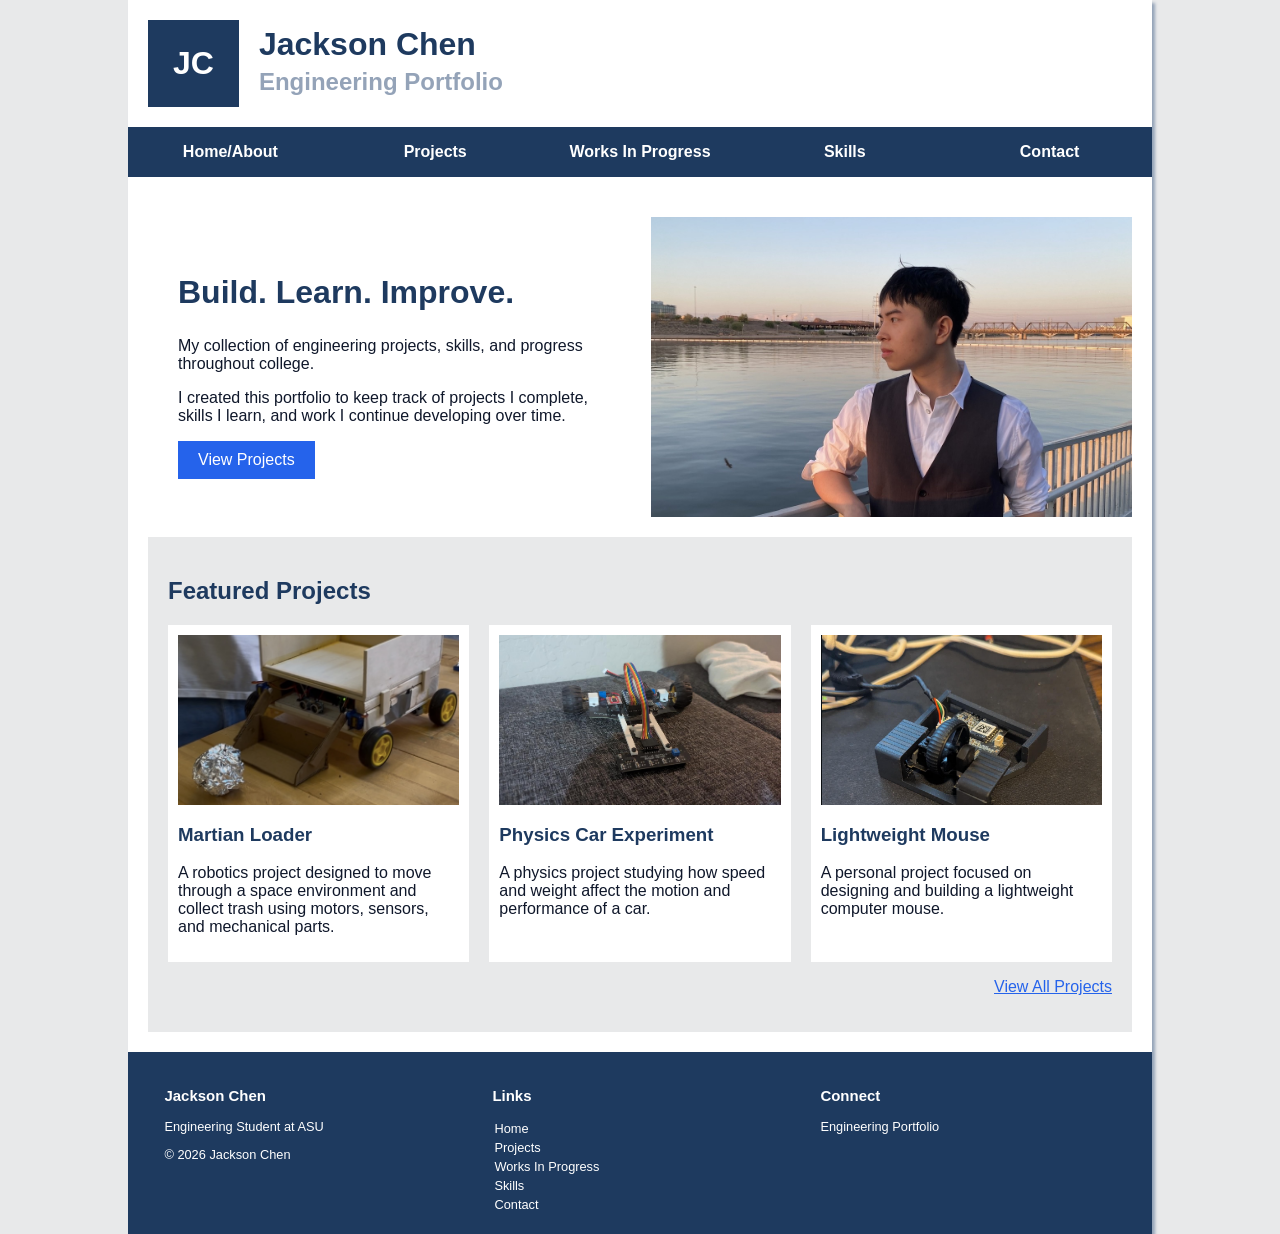
<file: index.html>
<!DOCTYPE html>
<html lang="en">

<head>
    <title>Jackson Chen Engineering Portfolio</title>
    <meta charset="utf-8">
    <meta name="viewport" content="width=device-width, initial-scale=1.0">

    <meta name="description"
          content="Jackson Chen engineering portfolio featuring projects, skills, and work throughout college.">

    <meta name="keywords"
          content="Jackson Chen, engineering portfolio, ASU, engineering projects">

    <link href="style.css" rel="stylesheet">
</head>

<body>

<div id="wrapper">

<header>
    <div id="logo">JC</div>

    <div>
        <h1>Jackson Chen</h1>
        <h2>Engineering Portfolio</h2>
    </div>
</header>

<nav>
    <ul>
        <li><a href="index.html">Home/About</a></li>
        <li><a href="projects.html">Projects</a></li>
        <li><a href="progress.html">Works In Progress</a></li>
        <li><a href="skills.html">Skills</a></li>
        <li><a href="contact.html">Contact</a></li>
    </ul>
</nav>

<main>

    <div id="intro">

        <section>
            <h2>Build. Learn. Improve.</h2>

            <p>
                My collection of engineering projects, skills,
                and progress throughout college.
            </p>

            <p>
                I created this portfolio to keep track of projects I complete,
                skills I learn, and work I continue developing over time.
            </p>

            <a class="button" href="projects.html">View Projects</a>
        </section>

        <div id="hero">
            <img src="images/hero.png" alt="Engineering project">
        </div>

    </div>


    <div id="projects">

        <h2>Featured Projects</h2>

        <div class="projectrow">

            <section class="project">

                <div class="projectimage">
                    <img src="images/rover.png" alt="Martian Loader project">
                </div>

                <h3>Martian Loader</h3>

                <p>
                    A robotics project designed to move through a space environment
                    and collect trash using motors, sensors, and mechanical parts.
                </p>

            </section>


            <section class="project">

                <div class="projectimage">
                    <img src="images/physics.png" alt="Physics car experiment">
                </div>

                <h3>Physics Car Experiment</h3>

                <p>
                    A physics project studying how speed and weight affect
                    the motion and performance of a car.
                </p>

            </section>


            <section class="project">

                <div class="projectimage">
                    <img src="images/personal-project.png" alt="Lightweight mouse project">
                </div>

                <h3>Lightweight Mouse</h3>

                <p>
                    A personal project focused on designing and building a
                    lightweight computer mouse.
                </p>

            </section>

        </div>

        <p class="viewall">
            <a href="projects.html">View All Projects</a>
        </p>

    </div>

</main>


<footer>

    <section>
        <h3>Jackson Chen</h3>
        <p>Engineering Student at ASU</p>
        <p>&copy; 2026 Jackson Chen</p>
    </section>

    <section>
        <h3>Links</h3>
        <a href="index.html">Home</a>
        <a href="projects.html">Projects</a>
        <a href="progress.html">Works In Progress</a>
        <a href="skills.html">Skills</a>
        <a href="contact.html">Contact</a>
    </section>

    <section>
        <h3>Connect</h3>
        <p>Engineering Portfolio</p>
    </section>

</footer>

</div>

</body>

</html>
</file>
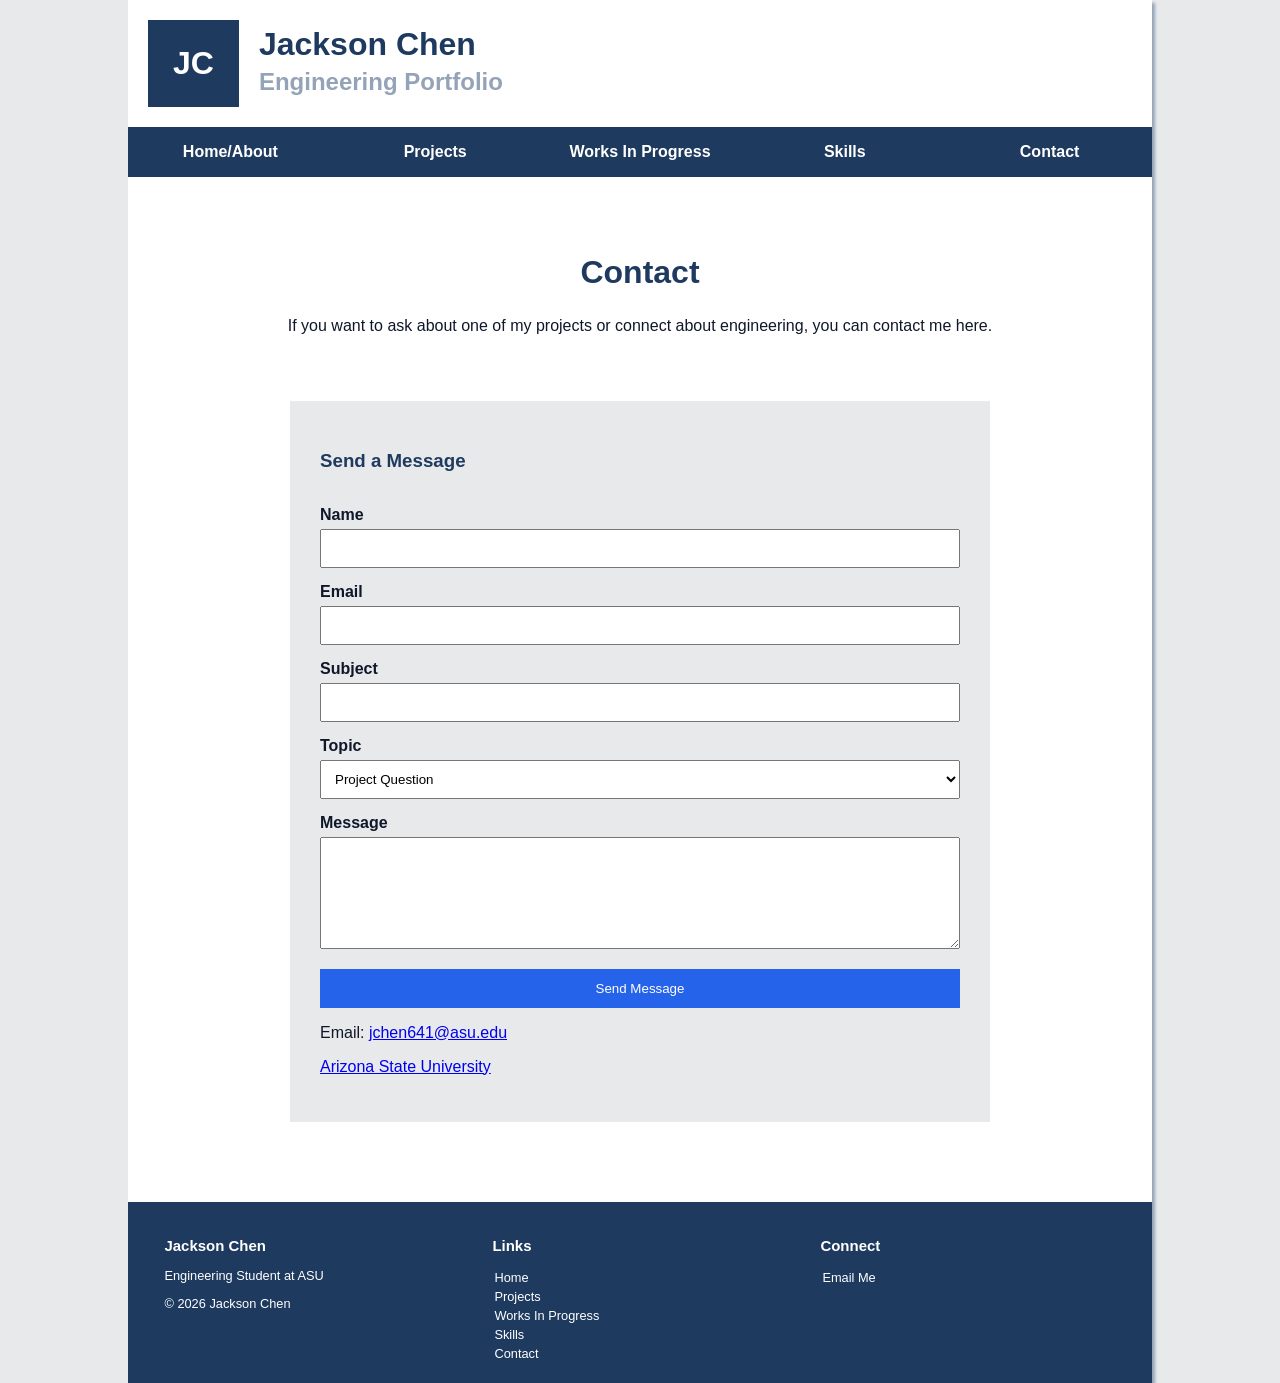
<file: contact.html>
<!DOCTYPE html>
<html lang="en">

<head>
    <title>Contact | Jackson Chen Engineering Portfolio</title>
    <meta charset="utf-8">
    <meta name="viewport" content="width=device-width, initial-scale=1.0">

    <meta name="description"
          content="Contact Jackson Chen about engineering projects and portfolio work.">

    <meta name="keywords"
          content="Jackson Chen, engineering, portfolio, ASU, contact">

    <link href="style.css" rel="stylesheet">
</head>

<body>

<div id="wrapper">

<header>
    <div id="logo">JC</div>

    <div>
        <h1>Jackson Chen</h1>
        <h2>Engineering Portfolio</h2>
    </div>
</header>

<nav>
    <ul>
        <li><a href="index.html">Home/About</a></li>
        <li><a href="projects.html">Projects</a></li>
        <li><a href="progress.html">Works In Progress</a></li>
        <li><a href="skills.html">Skills</a></li>
        <li><a href="contact.html">Contact</a></li>
    </ul>
</nav>

<main>

    <div class="pageheading">
        <h2>Contact</h2>

        <p>
            If you want to ask about one of my projects or connect
            about engineering, you can contact me here.
        </p>
    </div>


    <section class="contactbox">

        <h3>Send a Message</h3>

        <form action="#" method="post">

            <label for="name">Name</label>
            <input type="text"
                   id="name"
                   name="name"
                   required>

            <label for="email">Email</label>
            <input type="email"
                   id="email"
                   name="email"
                   required>

            <label for="subject">Subject</label>
            <input type="text"
                   id="subject"
                   name="subject"
                   required>

            <label for="topic">Topic</label>
            <select id="topic" name="topic">

                <option value="project">Project Question</option>
                <option value="school">School / Engineering</option>
                <option value="other">Other</option>

            </select>

            <label for="message">Message</label>
            <textarea id="message"
                      name="message"
                      rows="6"
                      required></textarea>

            <input type="submit"
                   value="Send Message">

        </form>


        <p>
            Email:
            <a href="mailto:jchen641@asu.edu">
                jchen641@asu.edu
            </a>
        </p>


        <p>
            <a href="https://www.asu.edu/"
               target="_blank">
                Arizona State University
            </a>
        </p>

    </section>

</main>


<footer>

    <section>
        <h3>Jackson Chen</h3>
        <p>Engineering Student at ASU</p>
        <p>&copy; 2026 Jackson Chen</p>
    </section>

    <section>
        <h3>Links</h3>
        <a href="index.html">Home</a>
        <a href="projects.html">Projects</a>
        <a href="progress.html">Works In Progress</a>
        <a href="skills.html">Skills</a>
        <a href="contact.html">Contact</a>
    </section>

    <section>
        <h3>Connect</h3>
        <a href="mailto:jchen641@asu.edu">Email Me</a>
    </section>

</footer>

</div>

</body>

</html>
</file>
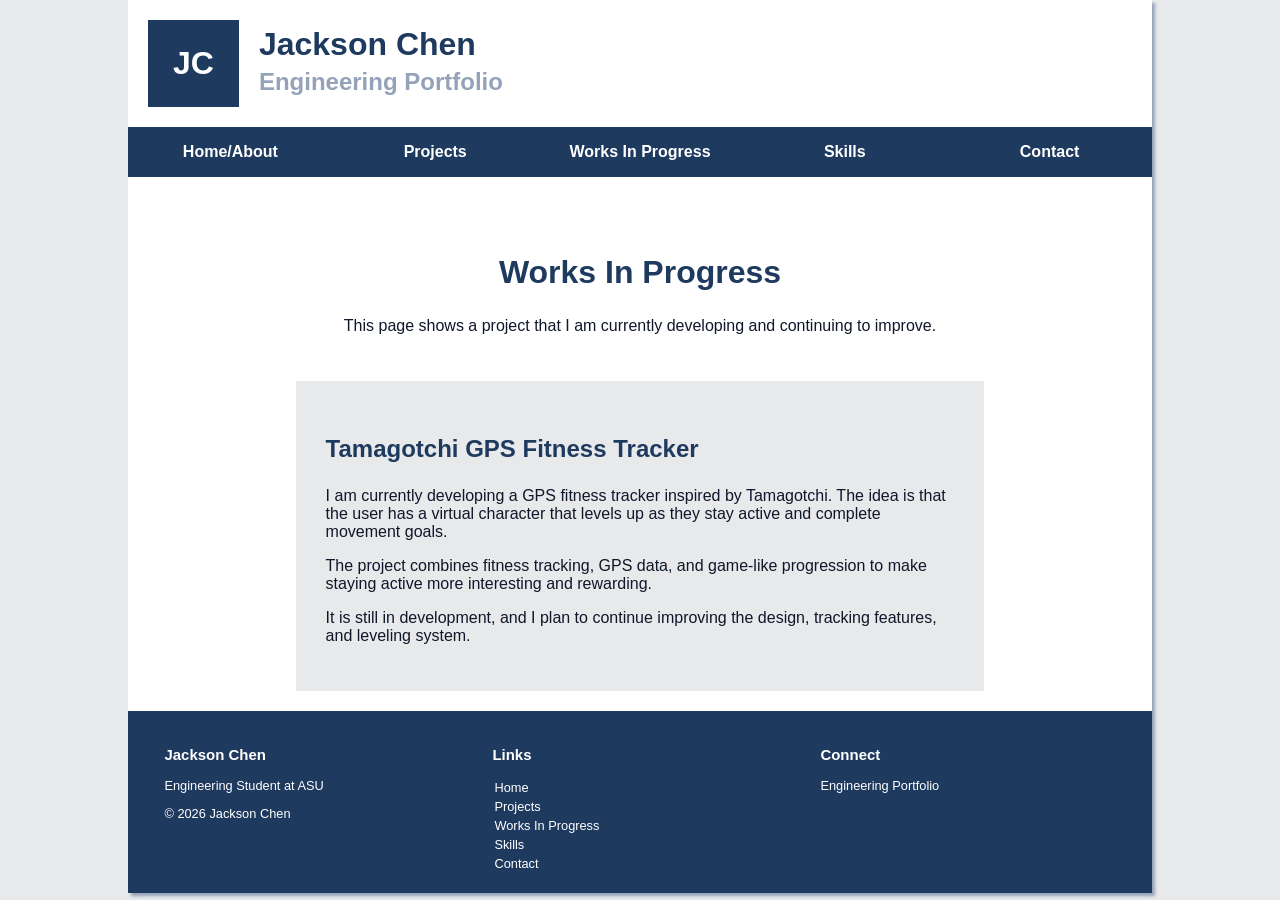
<file: progress.html>
<!DOCTYPE html>
<html lang="en">

<head>
    <title>Works In Progress | Jackson Chen Engineering Portfolio</title>
    <meta charset="utf-8">
    <meta name="viewport" content="width=device-width, initial-scale=1.0">

    <meta name="description"
          content="Works in progress and developing engineering projects by Jackson Chen.">

    <meta name="keywords"
          content="Jackson Chen, engineering, works in progress, fitness tracker, portfolio">

    <link href="style.css" rel="stylesheet">
</head>

<body>

<div id="wrapper">

<header>
    <div id="logo">JC</div>

    <div>
        <h1>Jackson Chen</h1>
        <h2>Engineering Portfolio</h2>
    </div>
</header>

<nav>
    <ul>
        <li><a href="index.html">Home/About</a></li>
        <li><a href="projects.html">Projects</a></li>
        <li><a href="progress.html">Works In Progress</a></li>
        <li><a href="skills.html">Skills</a></li>
        <li><a href="contact.html">Contact</a></li>
    </ul>
</nav>

<main>

    <div class="pageheading">
        <h2>Works In Progress</h2>

        <p>
            This page shows a project that I am currently developing
            and continuing to improve.
        </p>
    </div>


    <div class="progressgrid">

        <section class="progressbox">

            <h3>Tamagotchi GPS Fitness Tracker</h3>

            <p>
                I am currently developing a GPS fitness tracker inspired by
                Tamagotchi. The idea is that the user has a virtual character
                that levels up as they stay active and complete movement goals.
            </p>

            <p>
                The project combines fitness tracking, GPS data, and game-like
                progression to make staying active more interesting and rewarding.
            </p>

            <p>
                It is still in development, and I plan to continue improving the
                design, tracking features, and leveling system.
            </p>

        </section>

    </div>

</main>


<footer>

    <section>
        <h3>Jackson Chen</h3>
        <p>Engineering Student at ASU</p>
        <p>&copy; 2026 Jackson Chen</p>
    </section>

    <section>
        <h3>Links</h3>
        <a href="index.html">Home</a>
        <a href="projects.html">Projects</a>
        <a href="progress.html">Works In Progress</a>
        <a href="skills.html">Skills</a>
        <a href="contact.html">Contact</a>
    </section>

    <section>
        <h3>Connect</h3>
        <p>Engineering Portfolio</p>
    </section>

</footer>

</div>

</body>

</html>
</file>
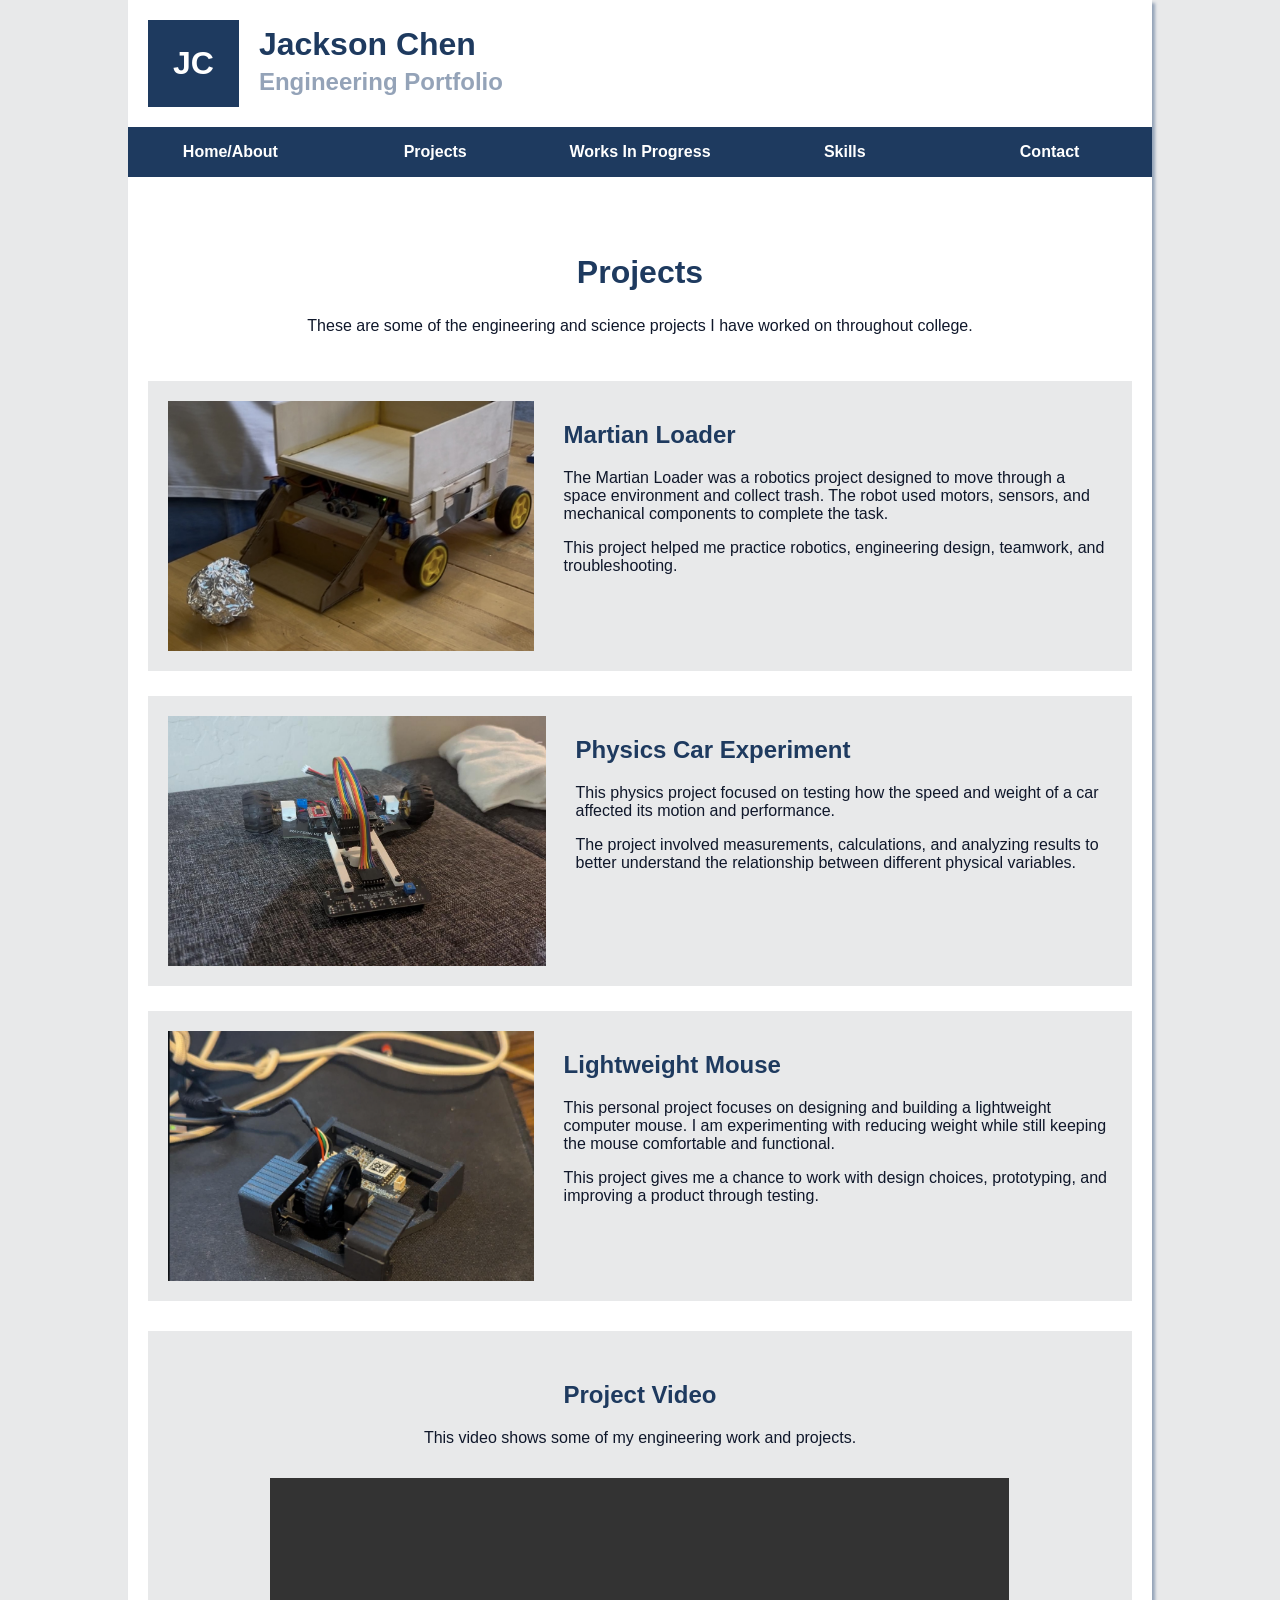
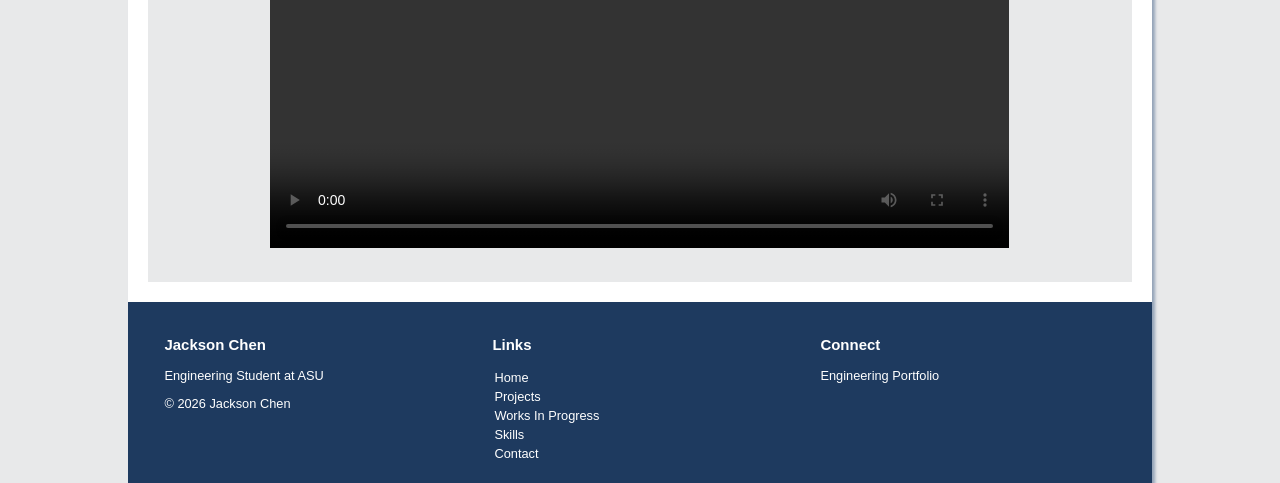
<file: projects.html>
<!DOCTYPE html>
<html lang="en">

<head>
    <title>Projects | Jackson Chen Engineering Portfolio</title>
    <meta charset="utf-8">
    <meta name="viewport" content="width=device-width, initial-scale=1.0">

    <meta name="description"
          content="Engineering projects completed by Jackson Chen throughout college.">

    <meta name="keywords"
          content="Jackson Chen, engineering projects, robotics, physics, portfolio">

    <link href="style.css" rel="stylesheet">
</head>

<body>

<div id="wrapper">

<header>
    <div id="logo">JC</div>

    <div>
        <h1>Jackson Chen</h1>
        <h2>Engineering Portfolio</h2>
    </div>
</header>

<nav>
    <ul>
        <li><a href="index.html">Home/About</a></li>
        <li><a href="projects.html">Projects</a></li>
        <li><a href="progress.html">Works In Progress</a></li>
        <li><a href="skills.html">Skills</a></li>
        <li><a href="contact.html">Contact</a></li>
    </ul>
</nav>

<main>

    <div class="pageheading">
        <h2>Projects</h2>

        <p>
            These are some of the engineering and science projects
            I have worked on throughout college.
        </p>
    </div>


    <section class="projectdetail">

        <img src="images/rover.png" alt="Martian Loader robotics project">

        <div>
            <h2>Martian Loader</h2>

            <p>
                The Martian Loader was a robotics project designed to move
                through a space environment and collect trash. The robot used
                motors, sensors, and mechanical components to complete the task.
            </p>

            <p>
                This project helped me practice robotics, engineering design,
                teamwork, and troubleshooting.
            </p>
        </div>

    </section>


    <section class="projectdetail">

        <img src="images/physics.png" alt="Physics car experiment">

        <div>
            <h2>Physics Car Experiment</h2>

            <p>
                This physics project focused on testing how the speed and weight
                of a car affected its motion and performance.
            </p>

            <p>
                The project involved measurements, calculations, and analyzing
                results to better understand the relationship between different
                physical variables.
            </p>
        </div>

    </section>


    <section class="projectdetail">

        <img src="images/personal-project.png" alt="Lightweight mouse project">

        <div>
            <h2>Lightweight Mouse</h2>

            <p>
                This personal project focuses on designing and building a lightweight
                computer mouse. I am experimenting with reducing weight while still
                keeping the mouse comfortable and functional.
            </p>

            <p>
                This project gives me a chance to work with design choices,
                prototyping, and improving a product through testing.
            </p>
        </div>

    </section>


    <section class="videosection">

        <h2>Project Video</h2>

        <p>
            This video shows some of my engineering work and projects.
        </p>

        <video controls>
            <source src="videos/engineering-video.mp4" type="video/mp4">
            Your browser does not support the video element.
        </video>

    </section>

</main>


<footer>

    <section>
        <h3>Jackson Chen</h3>
        <p>Engineering Student at ASU</p>
        <p>&copy; 2026 Jackson Chen</p>
    </section>

    <section>
        <h3>Links</h3>
        <a href="index.html">Home</a>
        <a href="projects.html">Projects</a>
        <a href="progress.html">Works In Progress</a>
        <a href="skills.html">Skills</a>
        <a href="contact.html">Contact</a>
    </section>

    <section>
        <h3>Connect</h3>
        <p>Engineering Portfolio</p>
    </section>

</footer>

</div>

</body>

</html>
</file>
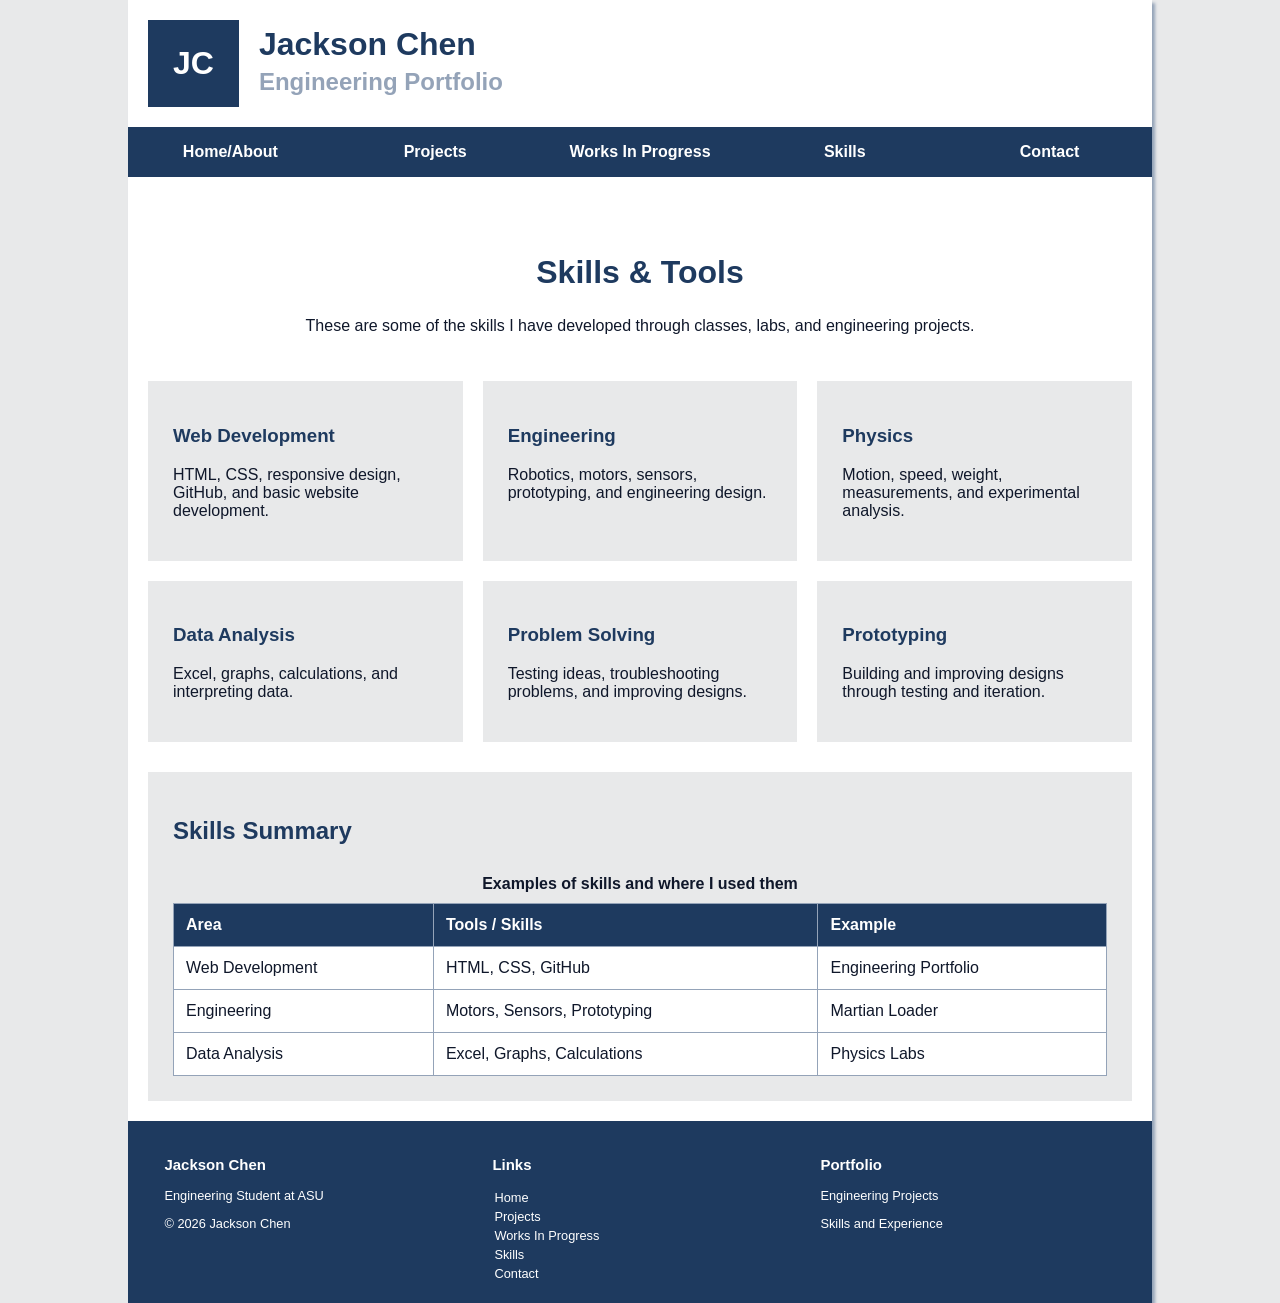
<file: skills.html>
<!DOCTYPE html>
<html lang="en">

<head>
    <title>Skills | Jackson Chen Engineering Portfolio</title>
    <meta charset="utf-8">
    <meta name="viewport" content="width=device-width, initial-scale=1.0">

    <meta name="description"
          content="Jackson Chen engineering portfolio featuring projects, skills, and work throughout college.">

    <meta name="keywords"
          content="Jackson Chen, engineering portfolio, ASU, engineering projects, skills">

    <link href="style.css" rel="stylesheet">
</head>

<body>

<div id="wrapper">

<header>
    <div id="logo">JC</div>

    <div>
        <h1>Jackson Chen</h1>
        <h2>Engineering Portfolio</h2>
    </div>
</header>

<nav>
    <ul>
        <li><a href="index.html">Home/About</a></li>
        <li><a href="projects.html">Projects</a></li>
        <li><a href="progress.html">Works In Progress</a></li>
        <li><a href="skills.html">Skills</a></li>
        <li><a href="contact.html">Contact</a></li>
    </ul>
</nav>

<main>

    <div class="pageheading">
        <h2>Skills & Tools</h2>

        <p>
            These are some of the skills I have developed through
            classes, labs, and engineering projects.
        </p>
    </div>


    <div class="skillsrow">

        <section class="skillbox">
            <h3>Web Development</h3>

            <p>
                HTML, CSS, responsive design, GitHub, and basic website development.
            </p>
        </section>


        <section class="skillbox">
            <h3>Engineering</h3>

            <p>
                Robotics, motors, sensors, prototyping, and engineering design.
            </p>
        </section>


        <section class="skillbox">
            <h3>Physics</h3>

            <p>
                Motion, speed, weight, measurements,
                and experimental analysis.
            </p>
        </section>

    </div>


    <div class="skillsrow">

        <section class="skillbox">
            <h3>Data Analysis</h3>

            <p>
                Excel, graphs, calculations, and interpreting data.
            </p>
        </section>


        <section class="skillbox">
            <h3>Problem Solving</h3>

            <p>
                Testing ideas, troubleshooting problems,
                and improving designs.
            </p>
        </section>


        <section class="skillbox">
            <h3>Prototyping</h3>

            <p>
                Building and improving designs through
                testing and iteration.
            </p>
        </section>

    </div>


    <section class="skilltablebox">

        <h2>Skills Summary</h2>

        <table>

            <caption>Examples of skills and where I used them</caption>

            <tr>
                <th>Area</th>
                <th>Tools / Skills</th>
                <th>Example</th>
            </tr>

            <tr>
                <td>Web Development</td>
                <td>HTML, CSS, GitHub</td>
                <td>Engineering Portfolio</td>
            </tr>

            <tr>
                <td>Engineering</td>
                <td>Motors, Sensors, Prototyping</td>
                <td>Martian Loader</td>
            </tr>

            <tr>
                <td>Data Analysis</td>
                <td>Excel, Graphs, Calculations</td>
                <td>Physics Labs</td>
            </tr>

        </table>

    </section>

</main>


<footer>

    <section>
        <h3>Jackson Chen</h3>
        <p>Engineering Student at ASU</p>
        <p>&copy; 2026 Jackson Chen</p>
    </section>

    <section>
        <h3>Links</h3>
        <a href="index.html">Home</a>
        <a href="projects.html">Projects</a>
        <a href="progress.html">Works In Progress</a>
        <a href="skills.html">Skills</a>
        <a href="contact.html">Contact</a>
    </section>

    <section>
        <h3>Portfolio</h3>
        <p>Engineering Projects</p>
        <p>Skills and Experience</p>
    </section>

</footer>

</div>

</body>

</html>
</file>
<file: style.css>
* {
    box-sizing: border-box;
}

body {
    background-color: #e8e9ea;
    color: #0f172a;
    font-family: Arial, sans-serif;
    margin: 0;
}

#wrapper {
    background-color: #ffffff;
    width: 80%;
    min-width: 960px;
    max-width: 1200px;
    margin: auto;
    box-shadow: 3px 3px 3px #94a3b8;
}


/* Header */

header {
    background-color: #ffffff;
    display: flex;
    align-items: center;
    padding: 20px;
}

#logo {
    background-color: #1e3a5f;
    color: #ffffff;
    font-size: 2em;
    font-weight: bold;
    text-align: center;
    padding: 25px;
    margin-right: 20px;
}

h1 {
    color: #1e3a5f;
    margin: 0;
}

header h2 {
    color: #94a3b8;
    margin: 5px 0;
}


/* Navigation */

nav {
    background-color: #1e3a5f;
    font-weight: bold;
}

nav ul {
    display: flex;
    justify-content: space-around;
    list-style-type: none;
    margin: 0;
    padding: 0;
}

nav li {
    flex: 1;
    text-align: center;
}

nav a {
    color: #ffffff;
    display: block;
    padding: 1em;
    text-decoration: none;
}

nav a:hover {
    background-color: #2563eb;
}


/* Main */

main {
    padding: 20px;
}


/* Home */

#intro {
    display: flex;
    padding: 20px 0;
    gap: 20px;
}

#intro section {
    width: 50%;
    padding: 30px;
}

#intro h2 {
    color: #1e3a5f;
    font-size: 2em;
}

#hero {
    width: 50%;
    height: 300px;
    overflow: hidden;
}

#hero img {
    width: 100%;
    height: 100%;
    object-fit: cover;
    display: block;
}

.button {
    background-color: #2563eb;
    color: #ffffff;
    display: inline-block;
    padding: 10px 20px;
    text-decoration: none;
}

.button:hover {
    background-color: #1e3a5f;
}


/* Featured Projects */

#projects {
    background-color: #e8e9ea;
    padding: 20px;
}

#projects h2 {
    color: #1e3a5f;
}

.projectrow {
    display: flex;
    gap: 20px;
}

.project {
    background-color: #ffffff;
    width: 33.33%;
    padding: 10px;
}

.projectimage {
    height: 170px;
    overflow: hidden;
}

.projectimage img {
    width: 100%;
    height: 100%;
    object-fit: cover;
    display: block;
}

.project h3 {
    color: #1e3a5f;
}

.viewall {
    text-align: right;
}

.viewall a {
    color: #2563eb;
}


/* Page Headings */

.pageheading {
    text-align: center;
    padding: 30px;
}

.pageheading h2 {
    color: #1e3a5f;
    font-size: 2em;
}


/* Projects Page */

.projectdetail {
    background-color: #e8e9ea;
    display: flex;
    gap: 30px;
    padding: 20px;
    margin-bottom: 25px;
}

.projectdetail img {
    width: 40%;
    height: 250px;
    object-fit: cover;
}

.projectdetail div {
    width: 60%;
}

.projectdetail h2 {
    color: #1e3a5f;
}


/* Video */

.videosection {
    background-color: #e8e9ea;
    padding: 30px;
    margin-top: 30px;
    text-align: center;
}

.videosection h2 {
    color: #1e3a5f;
}

.videosection video {
    width: 80%;
    max-width: 800px;
    margin-top: 15px;
}


/* Skills Page */

.skillsrow {
    display: flex;
    gap: 20px;
    margin-bottom: 20px;
}

.skillbox {
    background-color: #e8e9ea;
    width: 33.33%;
    padding: 25px;
}

.skillbox h3 {
    color: #1e3a5f;
}


/* Skills Table */

.skilltablebox {
    background-color: #e8e9ea;
    padding: 25px;
    margin-top: 30px;
}

.skilltablebox h2 {
    color: #1e3a5f;
}

table {
    width: 100%;
    border-collapse: collapse;
    background-color: #ffffff;
}

caption {
    font-weight: bold;
    padding: 10px;
}

th,
td {
    border: 1px solid #94a3b8;
    padding: 12px;
    text-align: left;
}

th {
    background-color: #1e3a5f;
    color: #ffffff;
}


/* Works In Progress Page */

.progressgrid {
    display: flex;
    justify-content: center;
}

.progressbox {
    background-color: #e8e9ea;
    width: 70%;
    padding: 30px;
}

.progressbox h3 {
    color: #1e3a5f;
    font-size: 1.5em;
}


/* Contact Page */

.contactbox {
    background-color: #e8e9ea;
    max-width: 700px;
    margin: 20px auto 60px auto;
    padding: 30px;
}

.contactbox h3 {
    color: #1e3a5f;
}

.contactbox form {
    display: flex;
    flex-direction: column;
}

.contactbox label {
    font-weight: bold;
    margin-top: 15px;
}

.contactbox input,
.contactbox select,
.contactbox textarea {
    padding: 10px;
    margin-top: 5px;
    font-family: Arial, sans-serif;
}

.contactbox input[type="submit"] {
    background-color: #2563eb;
    color: #ffffff;
    border: none;
    padding: 12px;
    margin-top: 20px;
    cursor: pointer;
}

.contactbox input[type="submit"]:hover {
    background-color: #1e3a5f;
}


/* Footer */

footer {
    background-color: #1e3a5f;
    color: #ffffff;
    display: flex;
    justify-content: space-around;
    padding: 20px;
    font-size: 0.8em;
}

footer section {
    width: 30%;
}

footer a {
    color: #ffffff;
    display: block;
    text-decoration: none;
    padding: 2px;
}


/* Responsive Design */

@media (max-width: 1024px) {

    #wrapper {
        width: 100%;
        min-width: 0;
    }

    nav ul {
        flex-direction: column;
    }

    nav li {
        width: 100%;
    }

    #intro {
        flex-direction: column;
    }

    #intro section,
    #hero {
        width: 100%;
    }

    .projectrow {
        flex-direction: column;
    }

    .project {
        width: 100%;
    }

    .projectdetail {
        flex-direction: column;
    }

    .projectdetail img,
    .projectdetail div {
        width: 100%;
    }

    .skillsrow {
        flex-direction: column;
    }

    .skillbox {
        width: 100%;
    }

    .progressbox {
        width: 100%;
    }

    footer {
        flex-direction: column;
    }

    footer section {
        width: 100%;
        margin-bottom: 15px;
    }
}
</file>
